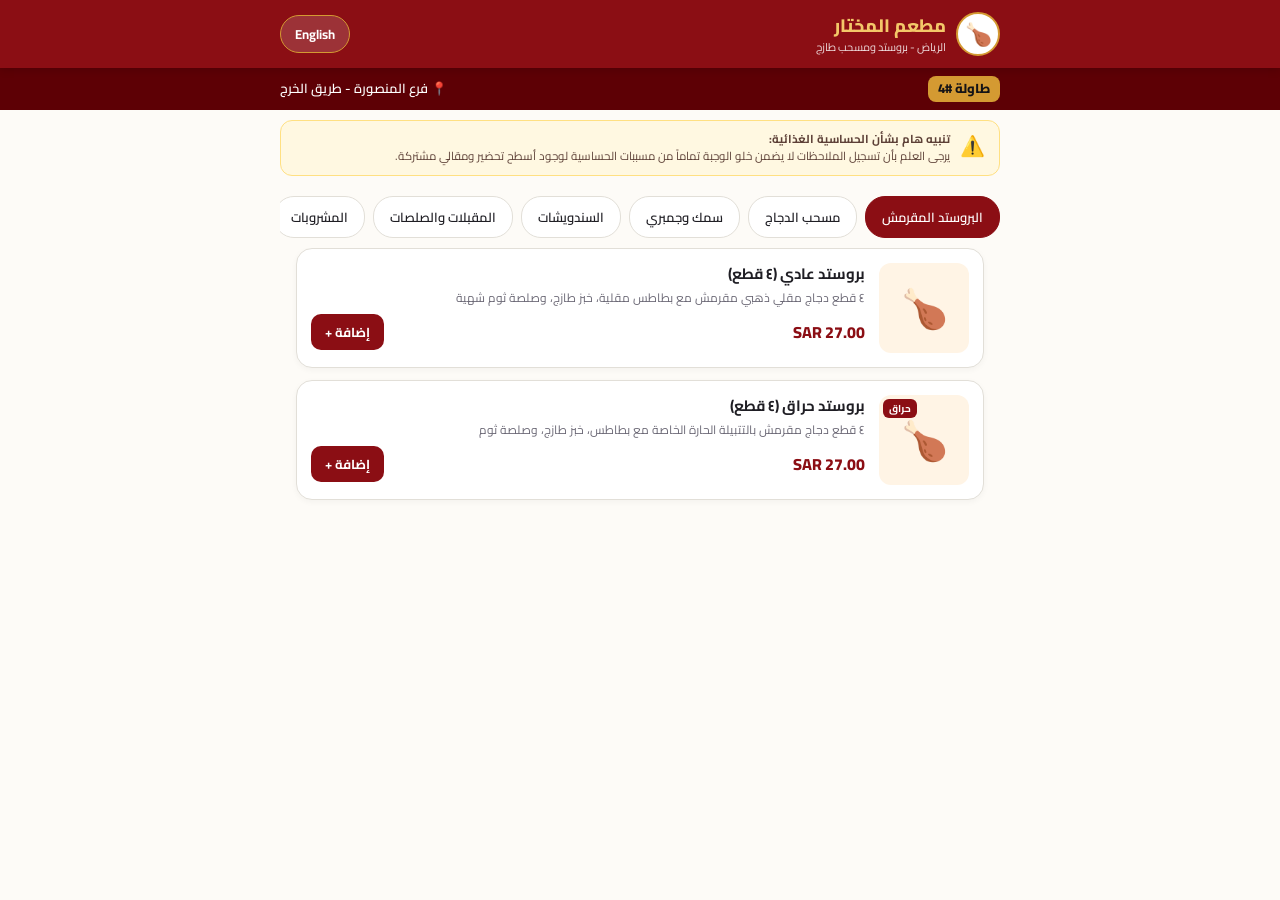
<file: web/index.html>
<!DOCTYPE html>
<html lang="ar" dir="rtl">
<head>
  <meta charset="UTF-8">
  <meta name="viewport" content="width=device-width, initial-scale=1.0, maximum-scale=1.0, user-scalable=no">
  <title>مطعم المختار - Al Mokhtar Restaurant | طلب طاولة</title>
  <meta name="theme-color" content="#8B0E14">
  <link rel="stylesheet" href="styles.css">
  <link rel="preconnect" href="https://fonts.googleapis.com">
  <link rel="preconnect" href="https://fonts.gstatic.com" crossorigin>
  <link href="https://fonts.googleapis.com/css2?family=Cairo:wght@400;600;700;800;900&display=swap" rel="stylesheet">
</head>
<body>

  <!-- Top Navigation & Brand Header -->
  <header class="app-header">
    <div class="header-container">
      <div class="brand-info">
        <div class="brand-crest">
          <span class="crest-icon">🍗</span>
        </div>
        <div>
          <h1 id="brand-title" class="brand-title">مطعم المختار</h1>
          <p id="brand-subtitle" class="brand-subtitle">الرياض - بروستد ومسحب طازج</p>
        </div>
      </div>
      <button id="lang-toggle-btn" class="lang-btn" onclick="toggleLanguage()">English</button>
    </div>
  </header>

  <!-- Table & Branch Location Ribbon -->
  <section class="branch-ribbon">
    <div class="ribbon-container">
      <span class="badge-table" id="table-badge">طاولة #4</span>
      <span class="badge-branch" id="branch-badge">📍 فرع المنصورة - طريق الخرج</span>
    </div>
  </section>

  <!-- Allergy Disclaimer Notice -->
  <section class="allergy-alert-banner">
    <div class="allergy-content">
      <span class="warning-icon">⚠️</span>
      <div>
        <strong id="allergy-title">تنبيه هام بشأن الحساسية الغذائية:</strong>
        <p id="allergy-desc">يرجى العلم بأن تسجيل الملاحظات لا يضمن خلو الوجبة تماماً من مسببات الحساسية لوجود أسطح تحضير ومقالي مشتركة.</p>
      </div>
    </div>
  </section>

  <!-- Category Filter Tabs -->
  <nav class="category-nav">
    <div class="category-scroll" id="categories-container">
      <!-- Dynamic categories populated by app.js -->
    </div>
  </nav>

  <!-- Main Menu Grid -->
  <main class="menu-container">
    <div class="menu-grid" id="menu-items-grid">
      <!-- Dynamic items populated by app.js -->
    </div>
  </main>

  <!-- Floating Cart Bar -->
  <aside id="floating-cart-bar" class="floating-cart" style="display: none;" onclick="openCartModal()">
    <div class="cart-left">
      <span class="cart-count-badge" id="cart-item-count">0</span>
      <span id="cart-bar-label">عرض السلة ومتابعة الطلب</span>
    </div>
    <div class="cart-right">
      <span id="cart-bar-total" class="cart-total-text">0.00 SAR</span>
    </div>
  </aside>

  <!-- Product Detail & Customization Modal -->
  <div id="product-modal" class="modal-backdrop" style="display: none;">
    <div class="modal-card">
      <button class="modal-close" onclick="closeProductModal()">&times;</button>
      <div class="modal-body">
        <h2 id="modal-product-name" class="modal-title">اسم الوجبة</h2>
        <p id="modal-product-desc" class="modal-desc">وصف الوجبة الكامل</p>
        
        <div class="modal-price-row">
          <span id="modal-product-price" class="modal-price">0.00 SAR</span>
          <span id="modal-product-cal" class="modal-cal">0 cal</span>
        </div>

        <div class="modal-section">
          <label id="lbl-spice" class="section-label">درجة الحرارة:</label>
          <div class="spice-toggle-group">
            <button type="button" id="btn-spice-normal" class="spice-btn active" onclick="selectSpice('normal')">عادي (بدون شطة)</button>
            <button type="button" id="btn-spice-spicy" class="spice-btn" onclick="selectSpice('spicy')">حراق (سبايسي)</button>
          </div>
        </div>

        <div class="modal-section">
          <label id="lbl-notes" class="section-label">ملاحظات التحضير الخاصة:</label>
          <input type="text" id="modal-item-note" class="form-input" placeholder="مثال: زيادة صلصة ثوم أو بدون مخلل">
        </div>

        <div class="modal-actions-row">
          <div class="stepper">
            <button type="button" class="step-btn" onclick="decrementModalQty()">-</button>
            <span id="modal-qty" class="step-value">1</span>
            <button type="button" class="step-btn" onclick="incrementModalQty()">+</button>
          </div>
          <button id="modal-add-btn" class="primary-btn" onclick="confirmAddToCart()">إضافة للسلة</button>
        </div>
      </div>
    </div>
  </div>

  <!-- Cart & Checkout Modal -->
  <div id="cart-modal" class="modal-backdrop" style="display: none;">
    <div class="modal-card cart-modal-card">
      <div class="cart-header">
        <h2 id="cart-title" class="modal-title">سلة طلب الطاولة</h2>
        <button class="modal-close" onclick="closeCartModal()">&times;</button>
      </div>

      <div class="cart-items-list" id="cart-items-container">
        <!-- Cart items rendered dynamically -->
      </div>

      <div class="cart-form-section">
        <div class="input-group">
          <label id="lbl-cust-name" class="form-label">اسم العميل (اختياري للنداء):</label>
          <input type="text" id="cust-name-input" class="form-input" placeholder="مثال: محمد">
        </div>

        <div class="input-group">
          <label id="lbl-kitchen-note" class="form-label">ملاحظات عامة للمطبخ:</label>
          <input type="text" id="cust-notes-input" class="form-input" placeholder="مثال: الرجاء تقديم الوجبة ساخنة جداً">
        </div>

        <div class="allergy-input-box">
          <label id="lbl-allergy-note" class="allergy-label">حساسية الطعام (إن وجدت):</label>
          <input type="text" id="allergy-notes-input" class="form-input" placeholder="مثال: حساسية سمسم أو مكسرات">
          <label class="checkbox-container">
            <input type="checkbox" id="allergy-agreed" checked>
            <span id="allergy-agree-text">أقر بأن الملاحظات لا تضمن خلو الطعام بنسبة 100% من مسببات الحساسية.</span>
          </label>
        </div>

        <div class="pricing-summary">
          <div class="price-row">
            <span id="lbl-subtotal">المجموع قبل الضريبة:</span>
            <span id="cart-subtotal-val">0.00 SAR</span>
          </div>
          <div class="price-row">
            <span id="lbl-vat">ضريبة القيمة المضافة (15% ZATCA):</span>
            <span id="cart-vat-val">0.00 SAR</span>
          </div>
          <div class="price-row total-row">
            <span id="lbl-final-total">الإجمالي النهائي شامل الضريبة:</span>
            <span id="cart-final-total-val" class="highlight-total">0.00 SAR</span>
          </div>
        </div>

        <button id="btn-submit-order" class="primary-btn submit-btn" onclick="submitOrder()">
          تأكيد وإرسال الطلب للمطبخ
        </button>
      </div>
    </div>
  </div>

  <!-- Order Success Confirmation Modal -->
  <div id="order-success-modal" class="modal-backdrop" style="display: none;">
    <div class="modal-card success-card">
      <div class="success-icon">✅</div>
      <h2 id="success-title" class="success-heading">تم استلام طلبك بنجاح!</h2>
      <p id="success-order-num" class="order-number-badge">MKT-MN-261016-105</p>
      <p id="success-message" class="success-desc">جاري تحضير طلبك الآن في المطبخ وسيقدم مباشرة لطاولتك.</p>
      <div class="status-timeline">
        <div class="timeline-step active">1. تم الإرسال</div>
        <div class="timeline-step active">2. المطبخ يحضر</div>
        <div class="timeline-step">3. جاهز للتقديم</div>
      </div>
      <button class="primary-btn" onclick="closeSuccessModal()">إغلاق ومتابعة</button>
    </div>
  </div>

  <script src="app.js"></script>
</body>
</html>
</file>
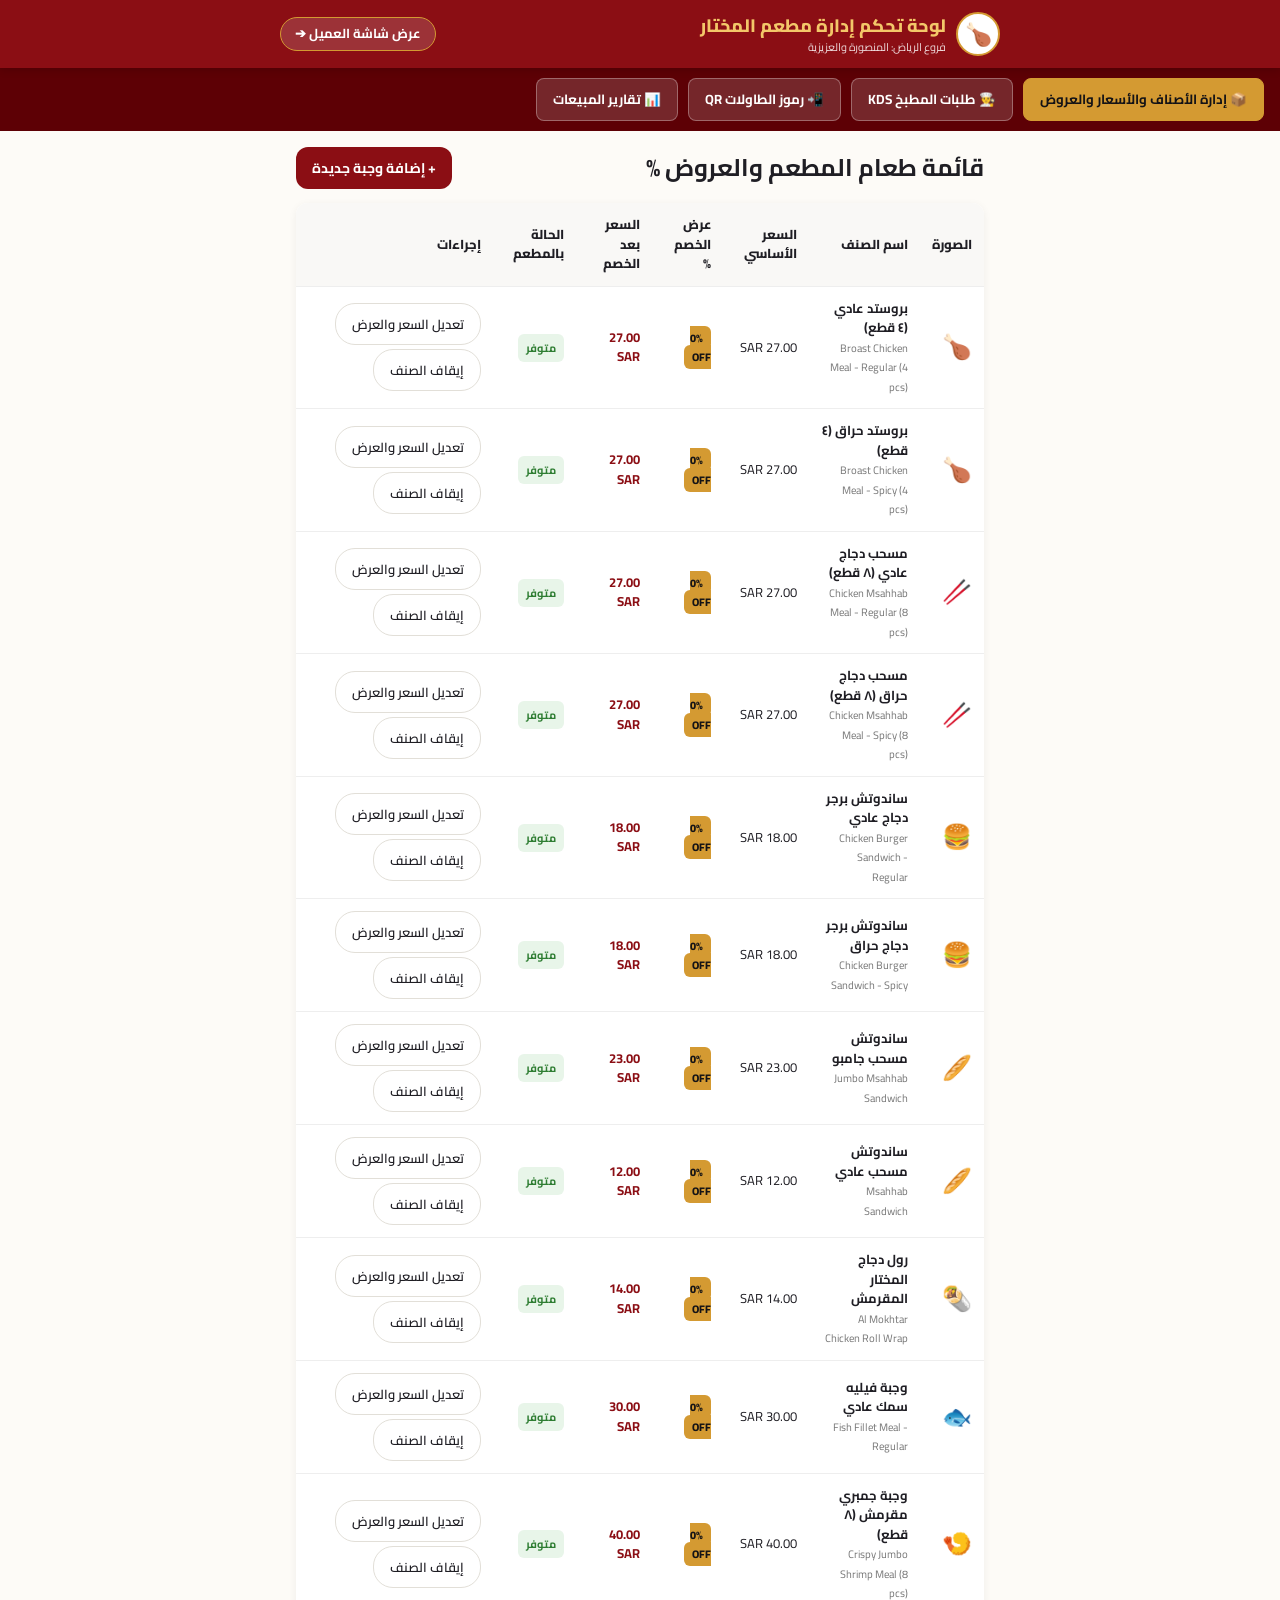
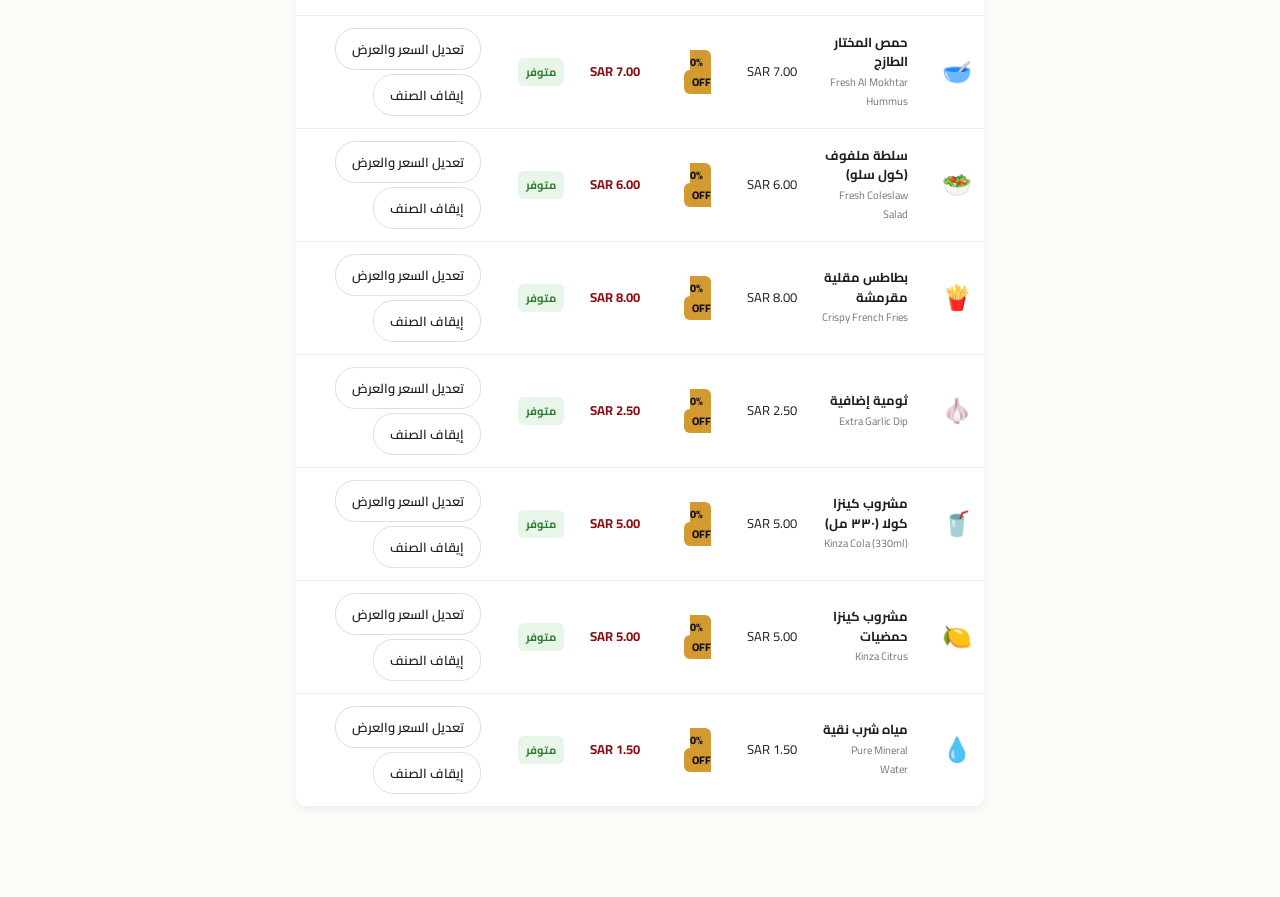
<file: web/admin.html>
<!DOCTYPE html>
<html lang="ar" dir="rtl">
<head>
  <meta charset="UTF-8">
  <meta name="viewport" content="width=device-width, initial-scale=1.0">
  <title>لوحة إدارة مطعم المختار - Al Mokhtar Admin Dashboard</title>
  <link rel="stylesheet" href="styles.css">
  <link href="https://fonts.googleapis.com/css2?family=Cairo:wght@400;600;700;800;900&display=swap" rel="stylesheet">
  <style>
    .admin-nav {
      background: #5D0005;
      padding: 10px 16px;
      display: flex;
      gap: 10px;
      overflow-x: auto;
    }
    .admin-tab-btn {
      background: rgba(255,255,255,0.15);
      color: white;
      border: 1px solid rgba(255,255,255,0.3);
      padding: 8px 16px;
      border-radius: 8px;
      font-family: inherit;
      font-weight: 700;
      cursor: pointer;
    }
    .admin-tab-btn.active {
      background: #D49A32;
      color: #141316;
      border-color: #D49A32;
    }
    .admin-table {
      width: 100%;
      border-collapse: collapse;
      margin-top: 14px;
      background: white;
      border-radius: 12px;
      overflow: hidden;
      box-shadow: 0 2px 8px rgba(0,0,0,0.06);
    }
    .admin-table th, .admin-table td {
      padding: 12px;
      text-align: right;
      border-bottom: 1px solid #EEE;
      font-size: 13px;
    }
    .admin-table th {
      background: #F9F8F6;
      font-weight: 800;
    }
    .badge-offer {
      background: #D49A32;
      color: #141316;
      padding: 2px 8px;
      border-radius: 6px;
      font-weight: 800;
      font-size: 11px;
    }
    .badge-instock {
      background: #E8F5E9;
      color: #2E7D32;
      padding: 4px 8px;
      border-radius: 6px;
      font-weight: 700;
      font-size: 11px;
    }
    .badge-soldout {
      background: #FFEBEE;
      color: #D32F2F;
      padding: 4px 8px;
      border-radius: 6px;
      font-weight: 700;
      font-size: 11px;
    }
  </style>
</head>
<body>

  <header class="app-header">
    <div class="header-container">
      <div class="brand-info">
        <div class="brand-crest"><span class="crest-icon">🍗</span></div>
        <div>
          <h1 class="brand-title">لوحة تحكم إدارة مطعم المختار</h1>
          <p class="brand-subtitle">فروع الرياض: المنصورة والعزيزية</p>
        </div>
      </div>
      <a href="index.html" class="lang-btn" style="text-decoration: none;">عرض شاشة العميل ➔</a>
    </div>
  </header>

  <nav class="admin-nav">
    <button class="admin-tab-btn active" onclick="showTab('stock')">📦 إدارة الأصناف والأسعار والعروض</button>
    <button class="admin-tab-btn" onclick="showTab('kds')">👨‍🍳 طلبات المطبخ KDS</button>
    <button class="admin-tab-btn" onclick="showTab('qr')">📲 رموز الطاولات QR</button>
    <button class="admin-tab-btn" onclick="showTab('reports')">📊 تقارير المبيعات</button>
  </nav>

  <main class="menu-container" style="padding-top: 16px;">
    <!-- Stock, Prices & Offers Management Tab -->
    <div id="tab-stock">
      <div style="display: flex; justify-content: space-between; align-items: center;">
        <h2>قائمة طعام المطعم والعروض %</h2>
        <button class="primary-btn" style="width: auto; padding: 8px 16px;" onclick="promptNewItem()">+ إضافة وجبة جديدة</button>
      </div>

      <table class="admin-table">
        <thead>
          <tr>
            <th>الصورة</th>
            <th>اسم الصنف</th>
            <th>السعر الأساسي</th>
            <th>عرض الخصم %</th>
            <th>السعر بعد الخصم</th>
            <th>الحالة بالمطعم</th>
            <th>إجراءات</th>
          </tr>
        </thead>
        <tbody id="admin-menu-tbody">
          <!-- Populated by JavaScript -->
        </tbody>
      </table>
    </div>

    <!-- Live KDS Tab -->
    <div id="tab-kds" style="display: none;">
      <h2>طلبات المطبخ المباشرة (Live KDS Queue)</h2>
      <div id="admin-orders-list" style="margin-top: 14px; display: flex; flex-direction: column; gap: 12px;">
        <!-- Orders list -->
      </div>
    </div>
  </main>

  <script src="app.js"></script>
  <script>
    function showTab(tabId) {
      document.getElementById('tab-stock').style.display = (tabId === 'stock') ? 'block' : 'none';
      document.getElementById('tab-kds').style.display = (tabId === 'kds') ? 'block' : 'none';
    }

    function renderAdminMenuTable() {
      const tbody = document.getElementById('admin-menu-tbody');
      tbody.innerHTML = '';
      MENU_ITEMS.forEach((it, idx) => {
        const discount = it.discountPercent || 0;
        const finalPrice = it.priceSar * (1 - discount / 100);
        const tr = document.createElement('tr');
        tr.innerHTML = `
          <td><span style="font-size: 24px;">${it.icon}</span></td>
          <td><strong>${it.nameAr}</strong><br><small style="color:#777">${it.nameEn}</small></td>
          <td>${it.priceSar.toFixed(2)} SAR</td>
          <td><span class="badge-offer">${discount}% OFF</span></td>
          <td><strong style="color: #8B0E14;">${finalPrice.toFixed(2)} SAR</strong></td>
          <td>
            <span class="${it.isAvailable !== false ? 'badge-instock' : 'badge-soldout'}">
              ${it.isAvailable !== false ? 'متوفر' : 'موقف (نفذ)'}
            </span>
          </td>
          <td>
            <button class="cat-btn" onclick="editItemPriceOffer(${idx})">تعديل السعر والعرض</button>
            <button class="cat-btn" style="margin-top:4px;" onclick="toggleItemStock(${idx})">
              ${it.isAvailable !== false ? 'إيقاف الصنف' : 'تفعيل الصنف'}
            </button>
          </td>
        `;
        tbody.appendChild(tr);
      });
    }

    function editItemPriceOffer(idx) {
      const item = MENU_ITEMS[idx];
      const newPrice = prompt(`تعديل سعر [${item.nameAr}] بالريال السعودي:`, item.priceSar);
      if (newPrice !== null) {
        const p = parseFloat(newPrice);
        if (!isNaN(p) && p > 0) item.priceSar = p;
      }
      const newOffer = prompt(`أدخل نسبة الخصم % لـ [${item.nameAr}] (مثال: 10 أو 15 أو 0):`, item.discountPercent || 0);
      if (newOffer !== null) {
        const d = parseInt(newOffer, 10);
        if (!isNaN(d)) item.discountPercent = Math.max(0, Math.min(d, 90));
      }
      renderAdminMenuTable();
    }

    function toggleItemStock(idx) {
      MENU_ITEMS[idx].isAvailable = (MENU_ITEMS[idx].isAvailable === false);
      renderAdminMenuTable();
    }

    function promptNewItem() {
      const name = prompt("اسم الوجبة بالعربي:");
      if (!name) return;
      const price = parseFloat(prompt("السعر بالريال السعودي:", "25"));
      MENU_ITEMS.push({
        id: "custom_" + Date.now(),
        categoryId: "broast",
        nameAr: name,
        nameEn: name,
        descAr: "وجبة جديدة طازجة",
        descEn: "Fresh special dish",
        priceSar: price || 25,
        discountPercent: 0,
        isSpicy: false,
        isAvailable: true,
        icon: "🍗"
      });
      renderAdminMenuTable();
    }

    document.addEventListener("DOMContentLoaded", () => {
      renderAdminMenuTable();
    });
  </script>
</body>
</html>
</file>
<file: web/styles.css>
:root {
  --primary: #8B0E14;
  --primary-dark: #5D0005;
  --secondary: #D49A32;
  --secondary-light: #F3C769;
  --charcoal: #141316;
  --surface: #FFFFFF;
  --background: #FDFBF7;
  --card-bg: #FFFFFF;
  --border-color: #E2DFD8;
  --text-primary: #1F1E24;
  --text-muted: #6B6875;
  --success: #2E7D32;
  --error: #D32F2F;
}

* {
  box-sizing: border-box;
  margin: 0;
  padding: 0;
  -webkit-tap-highlight-color: transparent;
}

body {
  font-family: 'Cairo', -apple-system, BlinkMacSystemFont, 'Segoe UI', Roboto, sans-serif;
  background-color: var(--background);
  color: var(--text-primary);
  line-height: 1.5;
  padding-bottom: 90px;
}

.app-header {
  background-color: var(--primary);
  color: white;
  padding: 12px 16px;
  position: sticky;
  top: 0;
  z-index: 100;
  box-shadow: 0 2px 8px rgba(0,0,0,0.15);
}

.header-container {
  display: flex;
  align-items: center;
  justify-content: space-between;
  max-width: 720px;
  margin: 0 auto;
}

.brand-info {
  display: flex;
  align-items: center;
  gap: 10px;
}

.brand-crest {
  width: 44px;
  height: 44px;
  background: white;
  border-radius: 50%;
  display: flex;
  align-items: center;
  justify-content: center;
  border: 2px solid var(--secondary);
}

.crest-icon {
  font-size: 22px;
}

.brand-title {
  font-size: 18px;
  font-weight: 800;
  color: var(--secondary-light);
}

.brand-subtitle {
  font-size: 11px;
  color: rgba(255,255,255,0.85);
}

.lang-btn {
  background: rgba(255,255,255,0.15);
  border: 1px solid var(--secondary);
  color: white;
  padding: 6px 14px;
  border-radius: 20px;
  font-family: inherit;
  font-weight: 700;
  cursor: pointer;
  font-size: 13px;
}

.branch-ribbon {
  background: var(--primary-dark);
  color: white;
  padding: 8px 16px;
}

.ribbon-container {
  max-width: 720px;
  margin: 0 auto;
  display: flex;
  align-items: center;
  justify-content: space-between;
  font-size: 13px;
  font-weight: 600;
}

.badge-table {
  background: var(--secondary);
  color: var(--charcoal);
  padding: 3px 10px;
  border-radius: 8px;
  font-weight: 800;
}

.allergy-alert-banner {
  background: #FFF8E1;
  border: 1px solid #FFE082;
  margin: 10px 16px;
  padding: 10px 14px;
  border-radius: 12px;
  max-width: 720px;
  margin-left: auto;
  margin-right: auto;
}

.allergy-content {
  display: flex;
  gap: 10px;
  align-items: flex-start;
  font-size: 11.5px;
  color: #5D4037;
}

.warning-icon {
  font-size: 20px;
}

.category-nav {
  padding: 10px 16px;
  position: sticky;
  top: 68px;
  background: var(--background);
  z-index: 90;
}

.category-scroll {
  display: flex;
  gap: 8px;
  overflow-x: auto;
  max-width: 720px;
  margin: 0 auto;
  scrollbar-width: none;
}

.category-scroll::-webkit-scrollbar {
  display: none;
}

.cat-btn {
  white-space: nowrap;
  padding: 8px 16px;
  border-radius: 20px;
  border: 1px solid var(--border-color);
  background: white;
  color: var(--text-primary);
  font-family: inherit;
  font-weight: 600;
  font-size: 13px;
  cursor: pointer;
}

.cat-btn.active {
  background: var(--primary);
  color: white;
  border-color: var(--primary);
}

.menu-container {
  max-width: 720px;
  margin: 0 auto;
  padding: 0 16px;
}

.menu-grid {
  display: flex;
  flex-direction: column;
  gap: 12px;
}

.menu-card {
  background: white;
  border-radius: 16px;
  padding: 14px;
  display: flex;
  gap: 14px;
  border: 1px solid var(--border-color);
  box-shadow: 0 2px 6px rgba(0,0,0,0.04);
}

.item-thumb-box {
  width: 90px;
  height: 90px;
  background: #FFF4E5;
  border-radius: 12px;
  display: flex;
  align-items: center;
  justify-content: center;
  font-size: 38px;
  flex-shrink: 0;
  position: relative;
}

.spicy-badge {
  position: absolute;
  top: 4px;
  left: 4px;
  background: var(--primary);
  color: white;
  font-size: 10px;
  padding: 2px 6px;
  border-radius: 6px;
  font-weight: 700;
}

.item-info {
  flex: 1;
}

.item-title {
  font-size: 15px;
  font-weight: 700;
}

.item-desc {
  font-size: 12px;
  color: var(--text-muted);
  line-height: 1.4;
  margin: 4px 0;
}

.item-footer {
  display: flex;
  align-items: center;
  justify-content: space-between;
  margin-top: 8px;
}

.item-price {
  font-size: 16px;
  font-weight: 800;
  color: var(--primary);
}

.add-btn {
  background: var(--primary);
  color: white;
  border: none;
  padding: 6px 14px;
  border-radius: 10px;
  font-family: inherit;
  font-weight: 700;
  font-size: 13px;
  cursor: pointer;
}

.floating-cart {
  position: fixed;
  bottom: 16px;
  left: 16px;
  right: 16px;
  max-width: 688px;
  margin: 0 auto;
  background: var(--primary);
  color: white;
  padding: 14px 18px;
  border-radius: 16px;
  display: flex;
  align-items: center;
  justify-content: space-between;
  box-shadow: 0 6px 20px rgba(139,14,20,0.35);
  cursor: pointer;
  z-index: 150;
}

.cart-left {
  display: flex;
  align-items: center;
  gap: 12px;
  font-weight: 700;
}

.cart-count-badge {
  background: var(--secondary);
  color: var(--charcoal);
  width: 26px;
  height: 26px;
  border-radius: 50%;
  display: flex;
  align-items: center;
  justify-content: center;
  font-weight: 800;
  font-size: 13px;
}

.cart-total-text {
  font-size: 16px;
  font-weight: 900;
  color: var(--secondary-light);
}

/* Modals */
.modal-backdrop {
  position: fixed;
  top: 0; left: 0; right: 0; bottom: 0;
  background: rgba(0,0,0,0.6);
  display: flex;
  align-items: flex-end;
  justify-content: center;
  z-index: 200;
}

.modal-card {
  background: white;
  width: 100%;
  max-width: 500px;
  border-radius: 24px 24px 0 0;
  padding: 20px;
  max-height: 90vh;
  overflow-y: auto;
  position: relative;
}

.modal-close {
  position: absolute;
  top: 16px;
  left: 16px;
  background: #EEEEEE;
  border: none;
  width: 32px;
  height: 32px;
  border-radius: 50%;
  font-size: 20px;
  cursor: pointer;
}

html[dir="rtl"] .modal-close {
  left: 16px;
  right: auto;
}

.modal-title {
  font-size: 18px;
  font-weight: 800;
  margin-bottom: 4px;
}

.modal-desc {
  font-size: 13px;
  color: var(--text-muted);
}

.modal-price-row {
  display: flex;
  gap: 12px;
  align-items: baseline;
  margin: 12px 0;
}

.modal-price {
  font-size: 20px;
  font-weight: 800;
  color: var(--primary);
}

.modal-cal {
  font-size: 12px;
  color: var(--text-muted);
}

.modal-section {
  margin-bottom: 14px;
}

.section-label {
  display: block;
  font-size: 13px;
  font-weight: 700;
  margin-bottom: 6px;
}

.spice-toggle-group {
  display: flex;
  gap: 8px;
}

.spice-btn {
  flex: 1;
  padding: 10px;
  border-radius: 10px;
  border: 1px solid var(--border-color);
  background: white;
  font-family: inherit;
  font-weight: 600;
  cursor: pointer;
}

.spice-btn.active {
  background: var(--primary);
  color: white;
  border-color: var(--primary);
}

.form-input {
  width: 100%;
  padding: 10px 12px;
  border: 1px solid var(--border-color);
  border-radius: 10px;
  font-family: inherit;
  font-size: 13px;
}

.modal-actions-row {
  display: flex;
  gap: 12px;
  align-items: center;
  margin-top: 18px;
}

.stepper {
  display: flex;
  align-items: center;
  border: 1px solid var(--border-color);
  border-radius: 10px;
  overflow: hidden;
}

.step-btn {
  background: #F5F5F5;
  border: none;
  width: 36px;
  height: 38px;
  font-size: 18px;
  font-weight: 700;
  cursor: pointer;
}

.step-value {
  padding: 0 12px;
  font-weight: 700;
}

.primary-btn {
  background: var(--primary);
  color: white;
  border: none;
  padding: 12px 20px;
  border-radius: 12px;
  font-family: inherit;
  font-weight: 700;
  font-size: 14px;
  cursor: pointer;
  width: 100%;
}

.pricing-summary {
  background: #F9F8F6;
  padding: 12px;
  border-radius: 12px;
  margin: 14px 0;
}

.price-row {
  display: flex;
  justify-content: space-between;
  font-size: 13px;
  margin-bottom: 4px;
}

.total-row {
  font-weight: 800;
  font-size: 15px;
  border-top: 1px dashed #CCC;
  padding-top: 6px;
  margin-top: 6px;
}

.highlight-total {
  color: var(--primary);
}

.allergy-input-box {
  background: #FFFDE7;
  border: 1px solid #FFE082;
  padding: 10px;
  border-radius: 10px;
  margin: 10px 0;
}

.checkbox-container {
  display: flex;
  align-items: center;
  gap: 8px;
  font-size: 11px;
  margin-top: 6px;
  cursor: pointer;
}

.success-card {
  text-align: center;
}

.success-icon {
  font-size: 48px;
  margin-bottom: 8px;
}

.order-number-badge {
  background: var(--primary);
  color: white;
  padding: 6px 14px;
  border-radius: 8px;
  font-weight: 800;
  display: inline-block;
  margin: 10px 0;
}

.status-timeline {
  display: flex;
  justify-content: space-between;
  font-size: 11px;
  font-weight: 700;
  margin: 16px 0;
  background: #F5F5F5;
  padding: 8px;
  border-radius: 8px;
}

.timeline-step.active {
  color: var(--primary);
}
</file>
